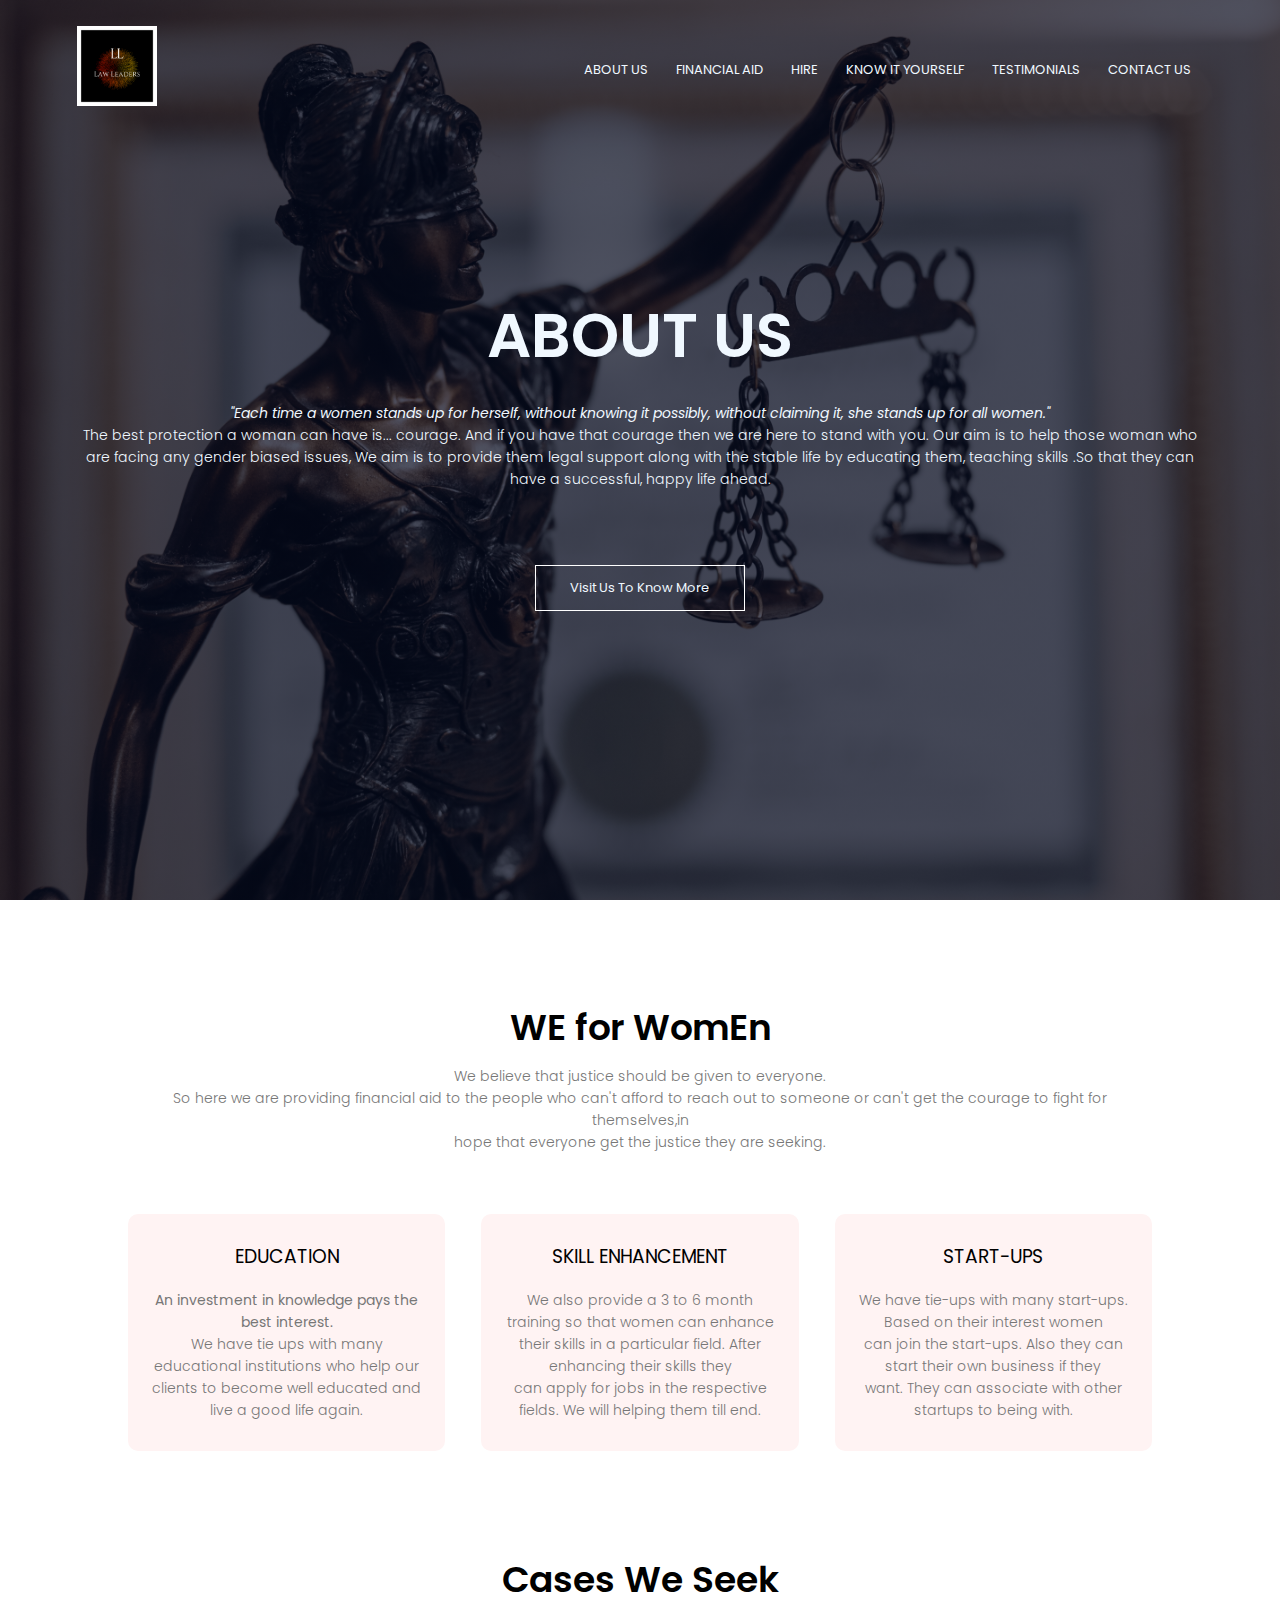
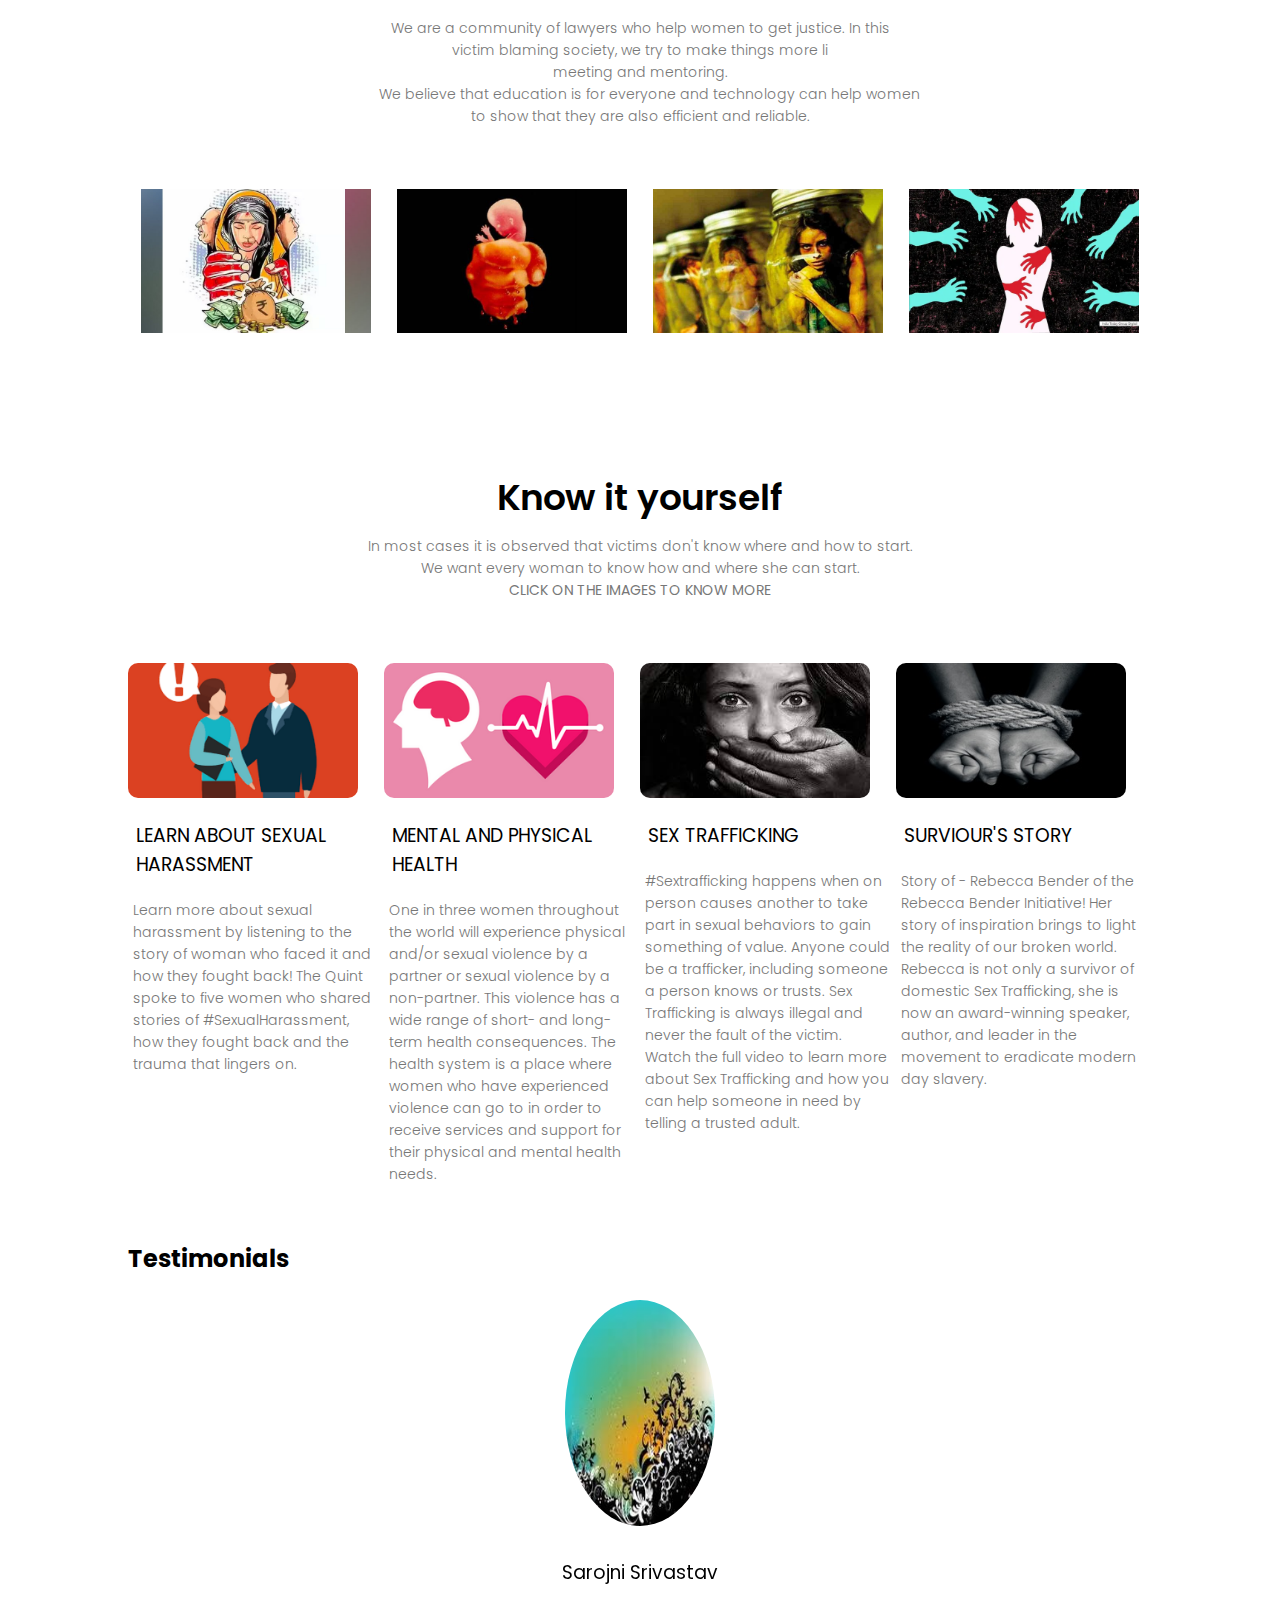
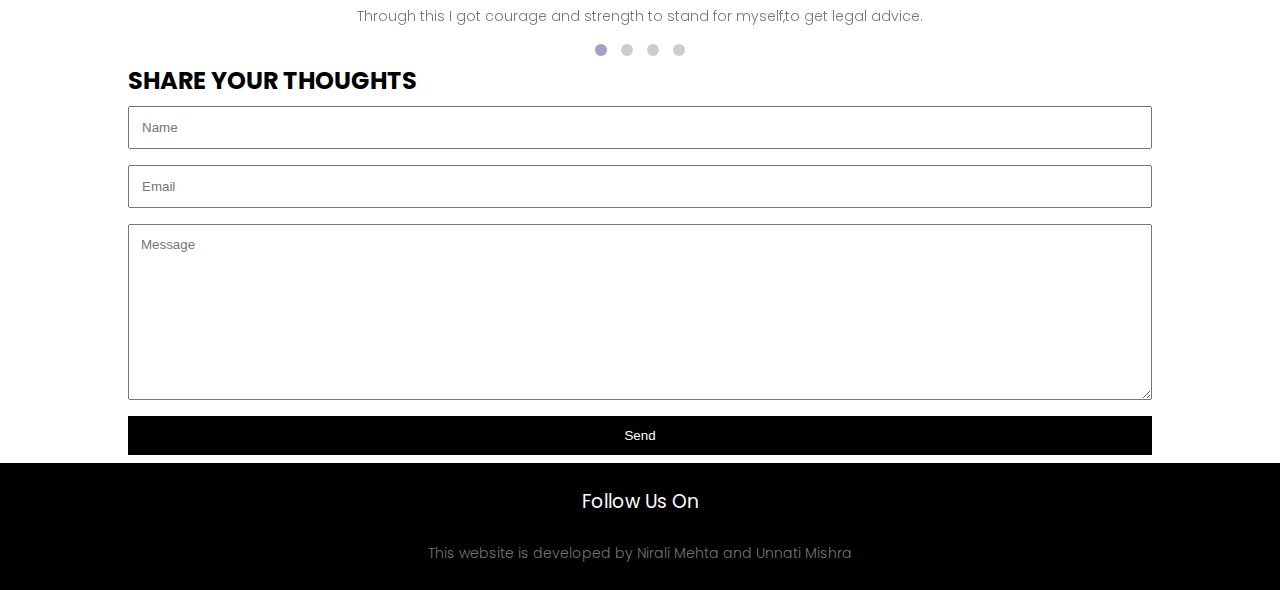
<file: index.html>
<!DOCTYPE html>
<html lang="en">
<head>
    <meta charset="UTF-8">
    <meta http-equiv="X-UA-Compatible" content="IE=edge">
    <meta name="viewport" content="width=device-width, initial-scale=1.0">
    <link rel="stylesheet" href="style.css">
    <link rel="stylesheet" href="https://use.fontawesome.com/releases/v5.8.2/css/all.css"
    integrity="sha384-oS3vJWv+0UjzBfQzYUhtDYW+Pj2yciDJxpsK1OYPAYjqT085Qq/1cq5FLXAZQ7Ay" crossorigin="anonymous">
    <link rel="preconnect" href="https://fonts.googleapis.com">
    <link rel="preconnect" href="https://fonts.gstatic.com" crossorigin>
    <link href="https://fonts.googleapis.com/css2?family=Poppins:wght@200;300;400;600;700&display=swap" rel="stylesheet">
    <link rel="stylesheet" href="glider.min.css">
    <title>Law Leaders</title>
</head>
<body>
    <div id="header"></div>
    <section class="header">
        <nav>
            <a href="index.html"><img src="images/logo1.jpg" ></a>
            <div class="nav-links" id="navLinks">
                <i class="fa fa-times" onclick="hideMenu()"></i>
                <ul>
                    <li><a href="#header">ABOUT US</a></li>
                    <li><a href="#skills">FINANCIAL AID</a></li>
                    <li><a href="#environment">HIRE</a></li>
                    <li><a href="#facilities">KNOW IT YOURSELF</a></li>
                    <li><a href="#testimonials">TESTIMONIALS</a></li>
                    <li><a href="#contact">CONTACT US</a></li>
                </ul>
            </div>
            <i class="fa fa-bars" onclick="showMenu()"></i>
        </nav>
        <div class="text-box">
            <h1>ABOUT US</h1>
            <p><b><i>"Each time a women stands up for herself, 
                without knowing it possibly, 
                without claiming it,
                she stands up for all women."</i></b><br>
                The best protection a woman can have is... courage.
                And if you have that courage then we are here to stand with you.
                Our aim is to help those woman who are facing any gender biased issues, 
                We aim is to provide them legal support along with the stable life by educating them, teaching skills .So that they can have a successful, happy life ahead.
            </p><br>
            <a href="" class="btn">Visit Us To Know More</a>
        </div>
        </div>
    </section>

<!--Skills-->
<div id="skills"></div>
<section class="skills">
    <h1>WE for WomEn</h1>
    <p>We believe that justice should be given to everyone.<br>
       So here we are providing financial aid to the people
       who can't afford to reach out to someone or can't get the courage to fight for themselves,in<br>
       hope that everyone get the justice they are seeking.
    </p>
    <div class="row">
        <div class="community-col">
            <h3>EDUCATION</h3>
            <p><b>An investment in knowledge pays the best interest.</b><br>
                We have tie ups with many educational institutions who help our<br>
                clients to become well educated and live a good life again.
            </p>
        </div>
        <div class="community-col">
            <h3>SKILL ENHANCEMENT</h3>
            <p>We also provide a 3 to 6 month training so that women can enhance<br>
               their skills in a particular field. After enhancing their skills they<br>
               can apply for jobs in the respective fields. We will helping them till end.
            </p>
        </div>
        <div class="community-col">
            <h3>START-UPS</h3>
            <p>We have tie-ups with many start-ups. Based on their interest women <br>
               can join the start-ups. Also they can start their own business if they<br>
               want. They can associate with other startups to being with.
            </p>
        </div>
    </div>
</section>

<!--environment-->
<div id="environment"></div>
<section class="environment">
    <h1>Cases We Seek</h1>
    <p>We are a community of lawyers who help women to get justice. In this<br> 
        victim blaming society, we try to make things more li<br>
        meeting and mentoring.<br>
        &emsp; We believe that education is for everyone and technology can help women<br>
        to show that they are also efficient and reliable.
    </p>
    <div class="row">
        <div class="environment-col">
            <img src="images/dowry.jpg">
            <div class="layer">
                <h3>DOWRY DEATHS</h3>
            </div>
        </div>
        <div class="environment-col">
            <img src="images/femalefoeticide.jpg">
            <div class="layer">
                <h3>FEMALE INFANTICIDE AND SEX-SELECTION ABORTION</h3>
            </div>
        </div>
        <div class="environment-col">
            <img src="images/humantrafficking.jpg">
            <div class="layer">
                <h3>HUMAN TRAFFICKING AND FORCED PROSTITUTION</h3>
            </div>
        </div>
        <div class="environment-col">
            <img src="images/rape.webp">
            <div class="layer">
                <h3>RAPE</h3>
            </div>
        </div>
    </div>
</section>

<!--facilities-->
<div id="facilities"></div>
<section class="facilities">
    <h1>Know it yourself</h1>
    <p>In most cases it is observed that victims don't know where and how to start.<br>
       We want every woman to know how and where she can start.<br>
       <b>CLICK ON THE IMAGES TO KNOW MORE</b>
    </p>
    <div class="row">
        <div class="facilities-col">
          <a href="https://www.youtube.com/watch?v=Eza3uUvBETM">
            <img src="images/sexualharassment.png">
          </a>
          <h3>LEARN ABOUT SEXUAL HARASSMENT</h3>
          <p>Learn more about sexual harassment by listening to the story of woman who faced it and how they fought back!
            The Quint spoke to five women who shared stories of #SexualHarassment, how they fought back and the trauma that lingers on.
          </p>
        </div>
        <div class="facilities-col">
            <a href="https://www.youtube.com/watch?v=Qc_GHITvTmI">
            <img src="images/mentalphysicalhealth.png">
            </a>
            <h3>MENTAL AND PHYSICAL HEALTH</h3>
            <p>One in three women throughout the world will experience physical and/or sexual 
                violence by a partner or sexual violence by a non-partner. This violence has a 
                wide range of short- and long-term health consequences. The health system is a 
                place where women who have experienced violence can go to in order to receive 
                services and support for their physical and mental health needs.</p>
        </div>
        <div class="facilities-col">
            <a href="https://www.youtube.com/watch?v=STdXo0qpwmo">
            <img src="images/sextrafficking.jpg">
            </a>
            <h3>SEX TRAFFICKING</h3>
            <p>#Sextrafficking happens when on person causes another to take part in sexual 
                behaviors to gain something of value. Anyone could be a trafficker, including 
                someone a person knows or trusts. Sex Trafficking is always illegal and never 
                the fault of the victim. Watch the full video to learn more about Sex Trafficking 
                and how you can help someone in need by telling a trusted adult.
            </p>
        </div>
        <div class="facilities-col">
            <a href="https://www.youtube.com/watch?v=jHcoEY6gJJ0">
            <img src="images/human.jpg">
            </a>
            <h3>SURVIOUR'S STORY</h3>
            <p>Story of - Rebecca Bender of the Rebecca Bender Initiative!
                Her story of inspiration brings to light the reality of our 
                broken world. Rebecca is not only a survivor of domestic Sex 
                Trafficking, she is now an award-winning speaker, author, and 
                leader in the movement to eradicate modern day slavery. 
            </p>
        </div>
    </div>
</section>

<!--testimonials-->
<div id="testimonials"></div>

  <div class="wrapper">
    <section class="testimonials">
      <h2>Testimonials</h2>
      <div class="glider-contain">
        <div class="glider">
          <div class="testimonial">
            <img src="images/testimonial1.jpg" alt="Testimonial">
            <h3>Sarojni Srivastav</h3>
            <p>
                Through this I got courage and strength to stand for myself,to get legal advice.
            </p>
          </div>

          <div class="testimonial">
            <img src="images/testimonial2.jpg" alt="Testimonial">
            <h3>Daisy Jackson</h3>
            <p>
                Through this I could get a life I never imagined now I work and I am happy now.
            </p>
          </div>

          <div class="testimonial">
            <img src="images/testimonial3.jpg" alt="Testimonial">
            <h3>Sarah</h3>
            <p>
               I always wished that I could have an ANGEl of my own, and this website made me find one.
            </p>
          </div>

          <div class="testimonial">
            <img src="images/testimonial4.jpg" alt="Testimonial">
            <h3>Nancy Beth</h3>
            <p>
                I was so depressed after everything that happened with me but now I began my own startup.
            </p>
          </div>
        </div>

        <div id="dots"></div>
        <button class="glider-prev"><i class="fas fa-chevron-circle-left"></i></button>
        <button class="glider-next"><i class="fas fa-chevron-circle-right"></i></button>
      </div>
    </section>
  </div>

<!--Comment section-->
<div id="contact"></div>

  <div class="wrapper">
    <section class="contact">
      <h2>SHARE YOUR THOUGHTS</h2>
      <form name="contact" data-netlify="true" method="POST" data-netlify-recaptcha="true">
        <input type="text" placeholder="Name" name="name">
        <input type="text" placeholder="Email" name="email">
        <textarea cols="30" rows="10" placeholder="Message" name="message"></textarea>
        <div data-netlify-recaptcha="true"></div>
        <input type="submit" value="Send">
      </form>
    </section>
  </div>

<!--Footer-->
<footer>
    <div class="social">
      <h3>Follow Us On</h3>
      <div class="social-icons">
        <a href="#"><i class="fab fa-facebook"></i></a>
        <a href="#"><i class="fab fa-twitter-square"></i></a>
        <a href="#"><i class="fab fa-instagram"></i></a>
      </div>
    </div>
    <p>This website is developed by Nirali Mehta and Unnati Mishra</p>
  </footer>


<!--JavaScript for toggle menu-->
    <script>
        var navLinks = document.getElementById("navLinks");
        function showMenu(){
            navLinks.style.right ="0";
        }
        function hideMenu(){
            navLinks.style.right ="-200px";
        }
    </script>

<script src="glider.min.js"></script>
<script>

    new Glider(document.querySelector(".glider"), {
      slidesToShow: 1,
      dots: "#dots",
      arrows: {
        prev: '.glider-prev',
        next: '.glider-next'
      }
    })

  </script>
</body>
</html>
</file>
<file: style.css>
*{
    margin: 0;
    padding: 0;
    font-family: 'Poppins', sans-serif;
}

.wrapper {
    max-width: 1024px;
    margin: 0 auto;
  }

.header{
    min-height: 100vh;
    width: 100%;
    background-image: linear-gradient(rgba(4,9,30,0.7),rgba(4,9,30,0.7)),url(images/background.jpg);
    background-position: center;
    background-size: cover;
    position: relative;
}

nav{
    display: flex;
    padding: 2% 6%;
    justify-content: space-between;
    align-items: center;
}

nav img{
    width: 80px;
    height: 80px;
}

.nav-links{
    flex: 1;
    text-align: right;
}

.nav-links ul li{
    list-style: none;
    display: inline-block;
    padding: 8px 12px;
    position: relative;
}

.nav-links ul li a{
    color:aliceblue;
    text-decoration: none;
    font-size: 13px;
}

.nav-links ul li::after{
    content: '';
    width: 0%;
    height: 2px;
    background: #33cc99;
    display: block;
    margin: auto;
    transition: 0.5s;
}

.nav-links ul li:hover::after{
    width: 100%;
}

.text-box{
    width: 90%;
    color:aliceblue;
    position: absolute;
    top: 50%;
    left: 50%;
    transform: translate(-50%,-50%);
    text-align: center;
}

.text-box h1{
    font-size: 62px;
}
.text-box p{
    margin: 10px 0 40px;
    font-size: 14px;
    color: aliceblue;
}

.btn{
    display: inline-block;
    text-decoration: none;
    color: aliceblue;
    border: 1px solid #fff;
    padding: 12px 34px;
    font-size: 13px;
    background: transparent;
    position: relative;
    cursor: pointer;
}

.btn:hover{
    border: 1px solid #f44336;
    background: #f44336;
    transition: 1s;
}

nav .fa{
    display: none;
}

@media(max-width: 700px){
    .text-box h1{
        font-size: 20px;
    }
    
    .nav-links ul li{
        display: block;
    }

    .nav-links{
        position: absolute;
        background: #f44336;
        height: 100vh;
        width: 200px;
        top: 0;
        right: -200px;
        text-align: left;
        z-index: 2;
        transition: 1s;
    }
    nav .fa{
        display: block;
        color: #fff;
        margin: 10px;
        font-size: 22px;
        cursor: pointer;
    }
    .nav-links ul{
        padding: 30px;
    }
}

/*--skill--*/

.skills{
    width: 80%;
    margin: auto;
    text-align: center;
    padding-top: 100px;
}

h1{
    font-size: 36px;
    font-weight: 600;
}

p{
    color: #777;
    font-size: 14px;
    font-weight: 300;
    line-height: 22px;
    padding: 10px;
}

.row{
    margin-top: 5%;
    display: flex;
    justify-content: space-between;
}

.community-col{
    flex-basis: 31%;
    background: #fff3f3;
    border-radius: 10px;
    margin-bottom: 5%;
    padding: 20px 12px;
    box-sizing: border-box;
    transition: 0.5s;
}

h3{
    text-align: center;
    font-weight: 600;
    margin: 10px 0;
}

.community-col:hover{
    box-shadow: 0 0 20px 0px rgba(0,0,0,0.2);
}

@media(max-width: 700px){
    .row{
        flex-direction: column;
    }
}

/*--environment--*/
.environment{
    width: 80%;
    margin: auto;
    text-align: center;
    padding-top: 50px;
}

.environment-col{
    flex-basis:28%;
    border-radius: 10px;
    margin-bottom: 30px;
    position: relative;
    overflow: hidden;
}

.environment-col img{
    width: 90%;
}

.layer{
    background: transparent;
    height: 100%;
    width: 100%;
    position: absolute;
    top:0;
    left: 0;
    transition: 0.3s;
}

.layer:hover{
    background: rgba(226,0,0,0.7);
}

.layer h3{
    width: 100%;
    font-weight: 500;
    color: aliceblue;
    font-size: 26px;
    bottom: 0;
    left: 50%;
    transform: translateX(-50%);
    position: absolute;
    opacity: 0;
    transition: 0.3s;
}

.layer:hover h3{
    bottom: 30%;
    opacity: 1;
}

/*--facilities--*/
.facilities{
    width: 80%;
    margin: auto;
    text-align: center;
    padding-top: 100px;
}

.facilities-col{
    flex-basis: 31%;
    border-radius: 10px;
    margin-bottom: 5%;
    text-align: left;
}

.facilities-col img{
    width: 90%;
    border-radius: 10px;
}

.facilities-col p{
    padding: 5px;
}

.facilities-col h3{
    margin-top: 16px;
    margin-bottom: 15px;
    text-align: left;
}

/*--testimonials--*/
.testimonials {
    flex-direction: column;
  }
  
  .testimonial {
    display: flex;
    flex-direction: column;
    align-items: center;
    text-align: center;
  }
  
  .testimonial img {
    width:150px;
    border-radius:50%;
    margin: 24px;
  }
  
  h3 {
    margin:8px;
    font-weight:normal;
  }

  .contact {
    flex-direction: column;
  }
  
  .contact form {
    display: flex;
    flex-direction: column;
  }
  
  .contact form input,
  .contact form textarea {
    padding: 12px;
    margin: 8px 0;
    font-family:"Raleway", sans-serif;
  }
  
  .contact form input[type="submit"] {
    background:black;
    color:white;
    border:none;
  }

  footer {
    background:black;
    color:white;
    text-align: center;
    padding: 16px;
  }
  
  .social-icons {
    margin:16px;
    font-size:32px;
  }
  
  .social-icons a {
    color:white;
  }
  
  footer i {
    transition: all .4s;
  }
  
  footer .fa-facebook:hover {
    color:#3c5a99;
  }
  
  footer .fa-instagram:hover {
    color:#e1306c;
  }
  
  footer .fa-twitter-square:hover {
    color:#1da1f2;
  }
</file>
<file: glider.min.css>
.glider,.glider-contain{margin:0 auto;position:relative}.glider,.glider-track{transform:translateZ(0)}.glider-dot,.glider-next,.glider-prev{border:0;padding:0;user-select:none;outline:0}.glider-contain{width:100%}.glider{overflow-y:hidden;-webkit-overflow-scrolling:touch;-ms-overflow-style:none}.glider-track{width:100%;margin:0;padding:0;display:flex;z-index:1}.glider.draggable{user-select:none;cursor:-webkit-grab;cursor:grab}.glider.draggable .glider-slide img{user-select:none;pointer-events:none}.glider.drag{cursor:-webkit-grabbing;cursor:grabbing}.glider-slide{user-select:none;justify-content:center;align-content:center;width:100%;min-width:150px}.glider-slide img{max-width:100%}.glider::-webkit-scrollbar{opacity:0;height:0}.glider-next,.glider-prev{position:absolute;background:0 0;z-index:2;font-size:40px;text-decoration:none;left:-23px;top:30%;cursor:pointer;color:#666;opacity:1;line-height:1;transition:opacity .5s cubic-bezier(.17,.67,.83,.67),color .5s cubic-bezier(.17,.67,.83,.67)}.glider-next:focus,.glider-next:hover,.glider-prev:focus,.glider-prev:hover{color:#ccc}.glider-next{right:-23px;left:auto}.glider-next.disabled,.glider-prev.disabled{opacity:.25;color:#666;cursor:default}.glider-hide{opacity:0}.glider-dots{user-select:none;display:flex;flex-wrap:wrap;justify-content:center;margin:0 auto;padding:0}.glider-dot{display:block;cursor:pointer;color:#ccc;border-radius:999px;background:#ccc;width:12px;height:12px;margin:7px}.glider-dot:focus,.glider-dot:hover{background:#ddd}.glider-dot.active{background:#a89cc8}@media(max-width:36em){.glider::-webkit-scrollbar{opacity:1;-webkit-appearance:none;width:7px;height:3px}.glider::-webkit-scrollbar-thumb{opacity:1;border-radius:99px;background-color:rgba(156,156,156,.25);-webkit-box-shadow:0 0 1px rgba(255,255,255,.25);box-shadow:0 0 1px rgba(255,255,255,.25)}}
</file>
